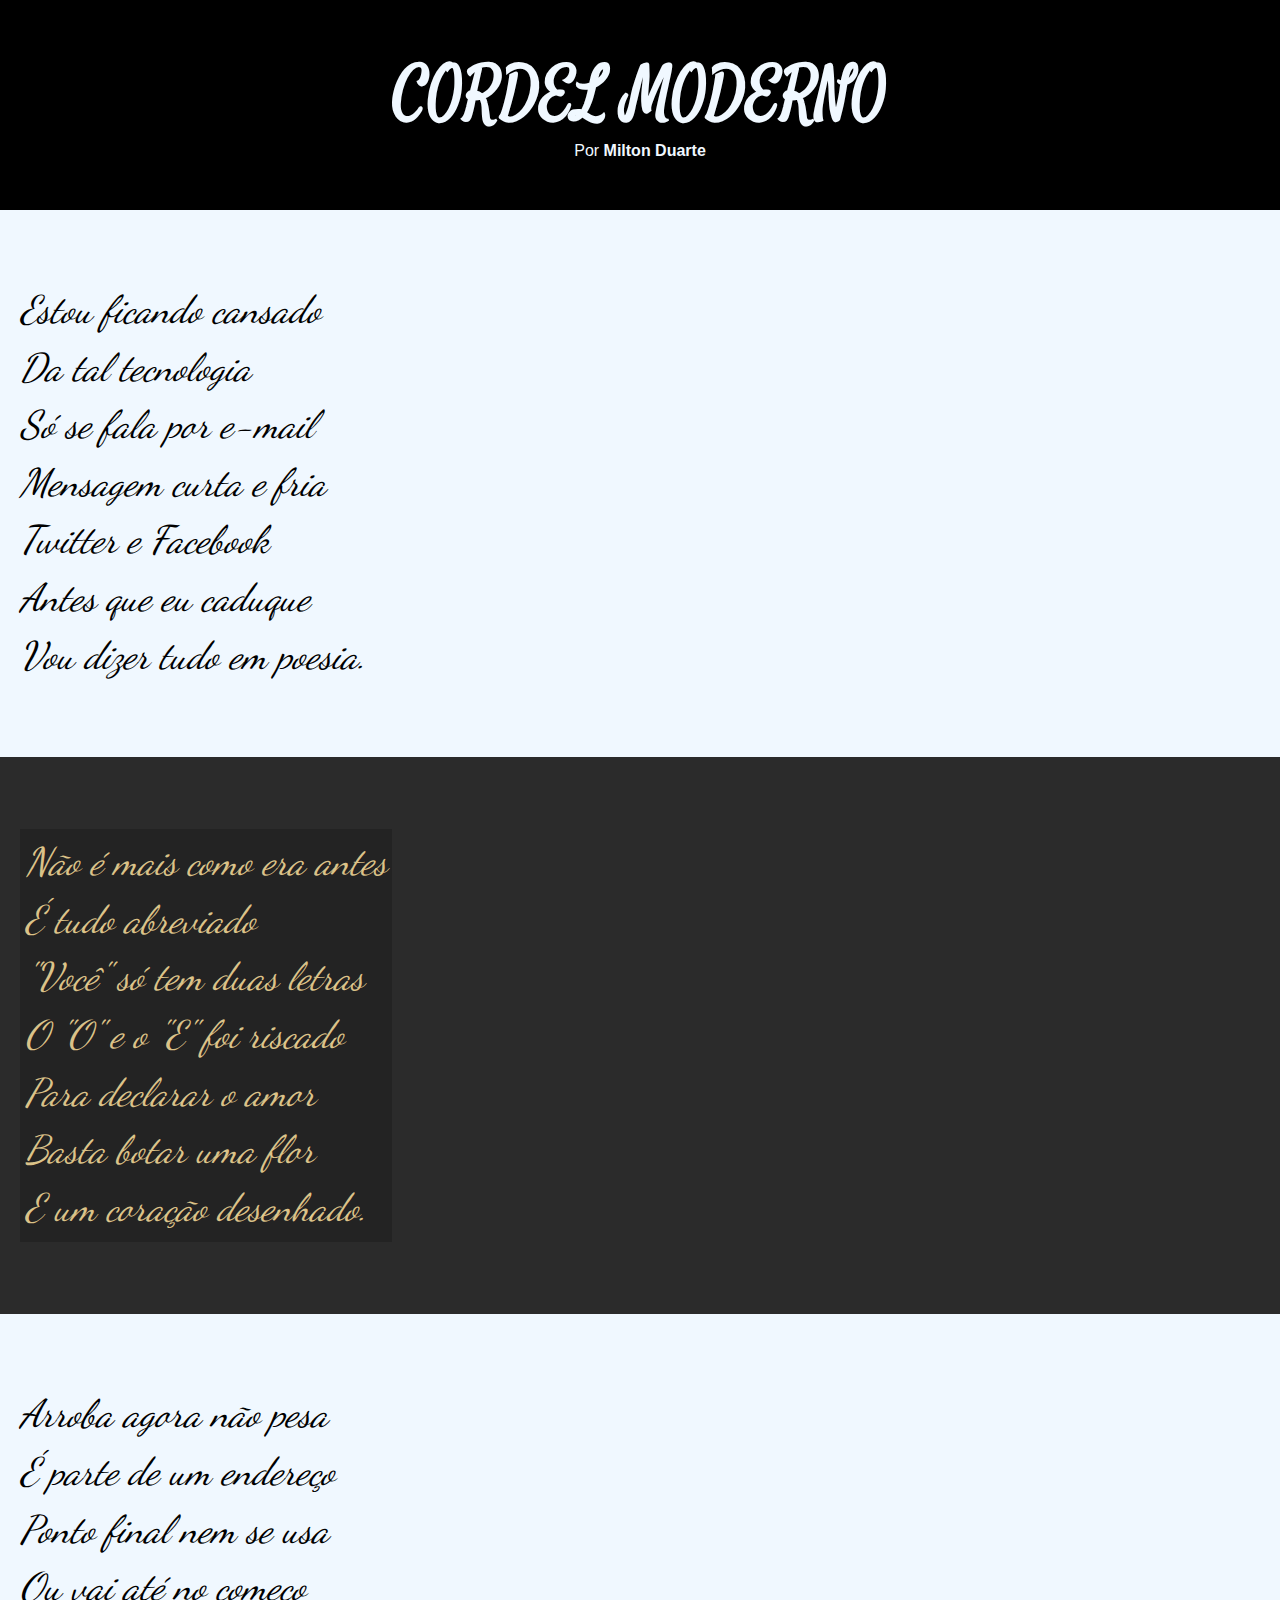
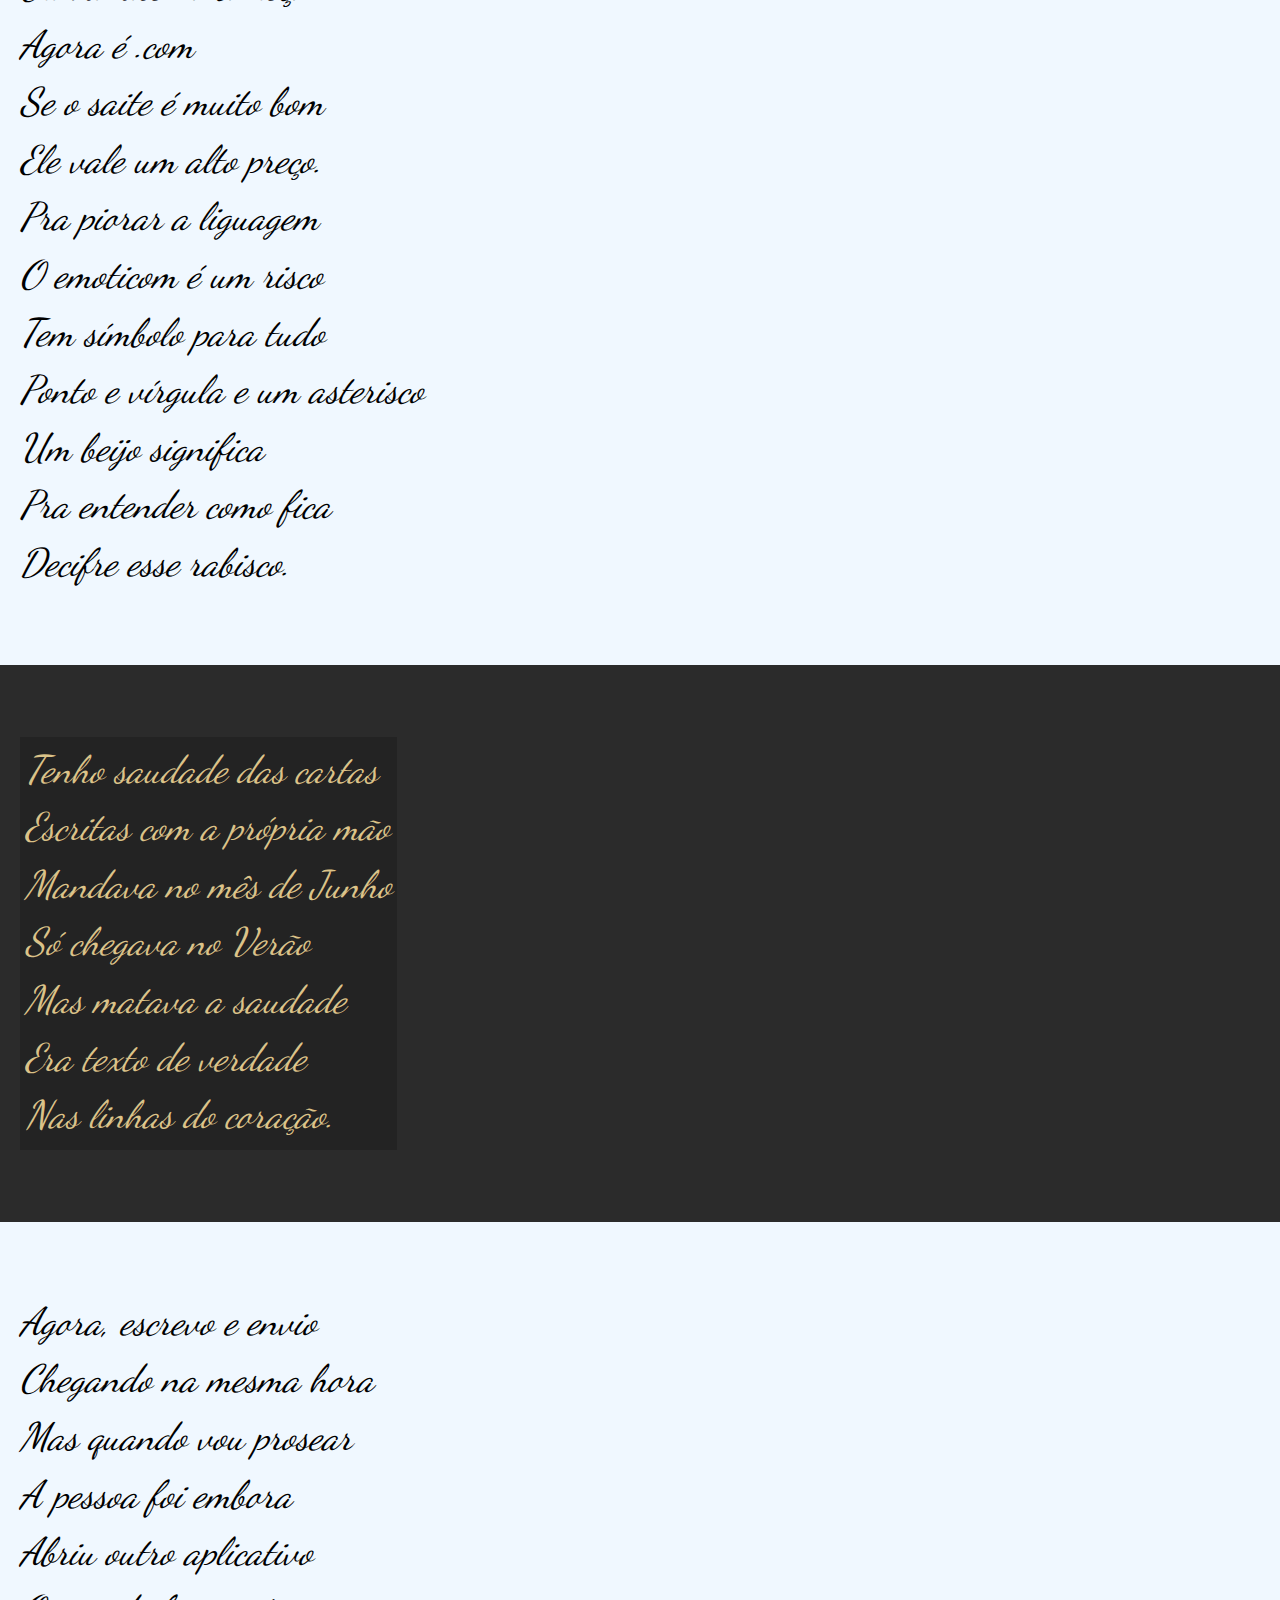
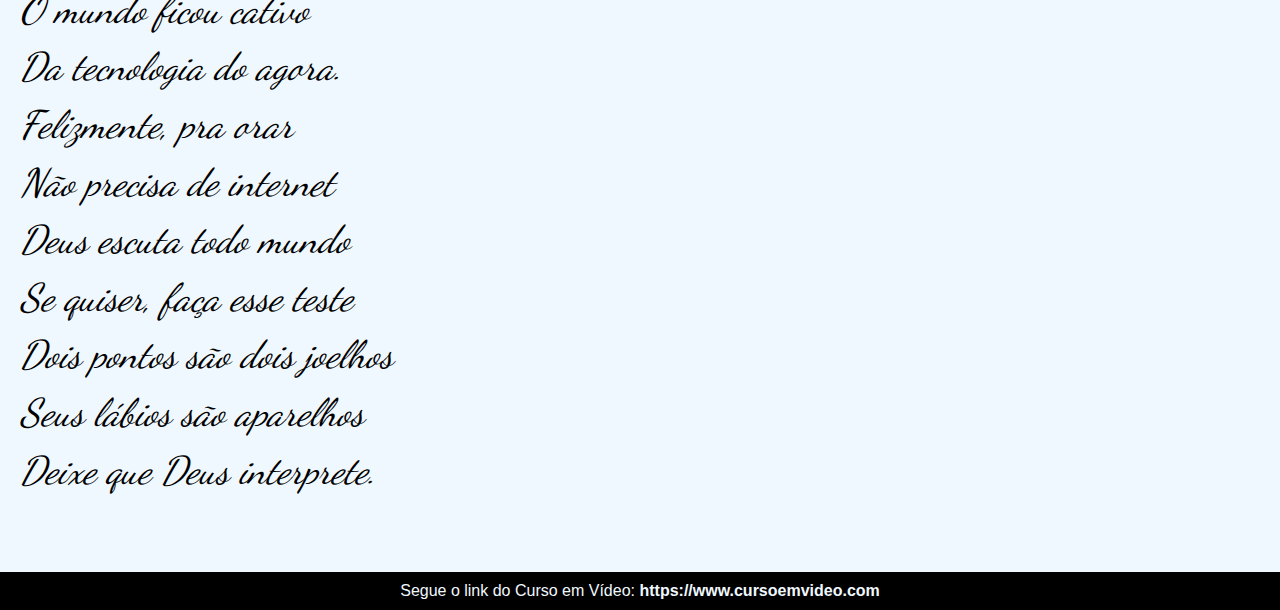
<file: desafio12fundos/index.html>
<!DOCTYPE html>
<html lang="pt-br">
<head>
    <meta charset="UTF-8">
    <meta name="viewport" content="width=device-width, initial-scale=1.0">
    <title>Cordel moderno</title>
    <link rel="stylesheet" href="estilo/style.css">
</head>
<body>
    <header>
        <h1>
            CORDEL MODERNO
        </h1>
        <p>
            Por <a href="https://www.recantodasletras.com.br/poesias/3186743" target="_blank"> Milton Duarte</a>
        </p>
    </header>
    <!--
        Podemos clicar na primeira linha de cada frase segurando ALT e depois em todas as linhas pra adicionar varias tags "br" ao mesmo tempo
    -->
    <section class="normal">
        <p>
            Estou ficando cansado<br>
            Da tal tecnologia<br>
            Só se fala por e-mail<br>
            Mensagem curta e fria<br>
            Twitter e Facebook<br>
            Antes que eu caduque<br>
            Vou dizer tudo em poesia.<br>
        </p>
    </section>

    <section class="imagem">
        <p>
            Não é mais como era antes<br>
            É tudo abreviado<br>
            "Você" só tem duas letras<br>
            O "O" e o "E" foi riscado<br>
            Para declarar o amor<br>
            Basta botar uma flor<br>
            E um coração desenhado.<br>
        </p>
    </section>

    <section class="normal">
        <p>
            Arroba agora não pesa<br>
            É parte de um endereço<br>
            Ponto final nem se usa<br>
            Ou vai até no começo<br>
            Agora é .com<br>
            Se o saite é muito bom<br>
            Ele vale um alto preço.<br>
        </p>

        <p>
            Pra piorar a liguagem<br>
            O emoticom é um risco<br>
            Tem símbolo para tudo<br>
            Ponto e vírgula e um asterisco<br>
            Um beijo significa<br>
            Pra entender como fica<br>
            Decifre esse rabisco.<br>
        </p>
    </section>

    <section class="imagem">
        <p>
            Tenho saudade das cartas<br>
            Escritas com a própria mão<br>
            Mandava no mês de Junho<br>
            Só chegava no Verão<br>
            Mas matava a saudade<br>
            Era texto de verdade<br>
            Nas linhas do coração.<br>
        </p>
    </section>

    <section class="normal">
        <p>
            Agora, escrevo e envio<br>
            Chegando na mesma hora<br>
            Mas quando vou prosear<br>
            A pessoa foi embora<br>
            Abriu outro aplicativo<br>
            O mundo ficou cativo<br>
            Da tecnologia do agora.<br>
        </p>
        
        <p>
            Felizmente, pra orar<br>
            Não precisa de internet<br>
            Deus escuta todo mundo<br>
            Se quiser, faça esse teste<br>
            Dois pontos são dois joelhos<br>
            Seus lábios são aparelhos<br>
            Deixe que Deus interprete.<br>
        </p>
    </section>

    <footer>        
        <p>Segue o link do Curso em Vídeo: <a href="https://www.cursoemvideo.com" target="_blank">https://www.cursoemvideo.com</a> </p>
    </footer>
    
</body>
</html>
</file>
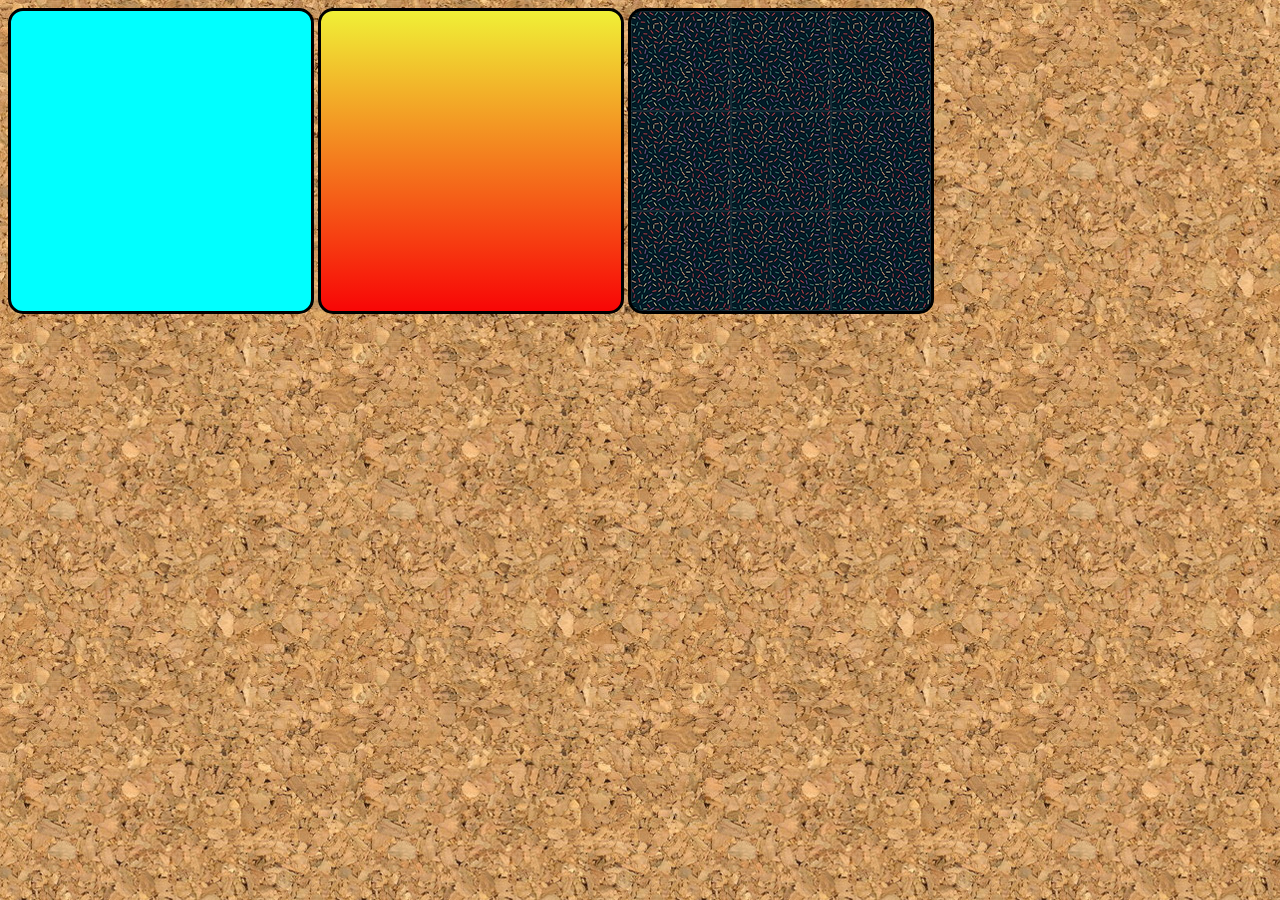
<file: ex22/fundo001.html>
<!DOCTYPE html>
<html lang="pt-br">
<head>
    <meta charset="UTF-8">
    <meta http-equiv="X-UA-Compatible" content="IE=edge">
    <meta name="viewport" content="width=device-width, initial-scale=1.0">
    <title>Imagem de fundo</title>
    <style>
        body{
            background-image: url('img/wallpaper001.jpg');
        }
        div.quadrado{
            display: inline-block;
            border: 3px solid black;
            border-radius: 15px;
            background-color: darkgray;
            width: 300px;
            height: 300px;
        }
        div#q1 {
            background-color: aqua;
        }
        div#q2 {
            background-image: linear-gradient(to bottom, rgb(240, 240, 54) , rgb(248, 6, 6));
        }
        div#q3 {
            background-image: url('img/pattern001.png');
        }
    </style>
</head>
<body>
    <div class="quadrado" id="q1">

    </div>
    <div class="quadrado" id="q2">

    </div>
    <div class="quadrado" id="q3">

    </div>
</body>
</html>
</file>
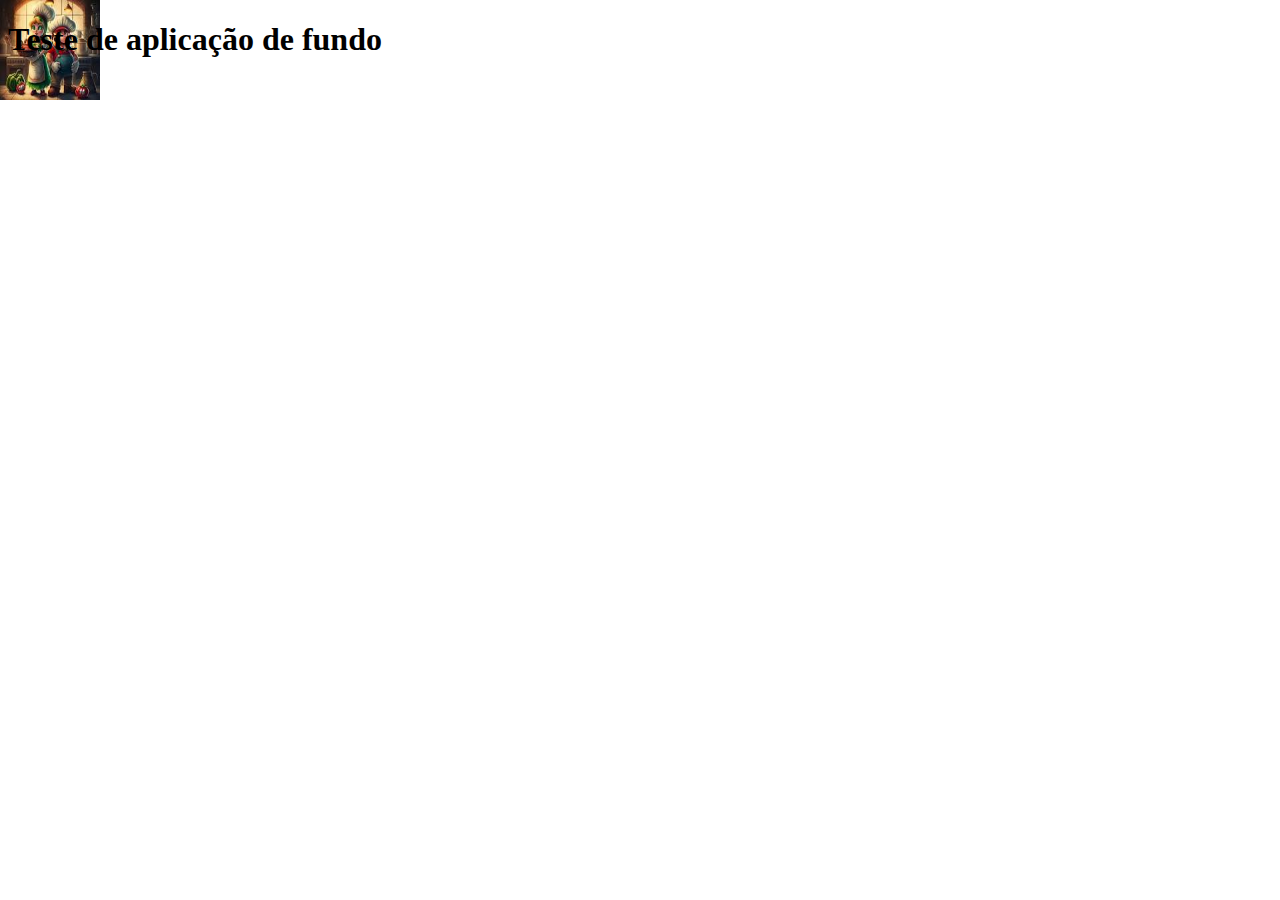
<file: ex22/fundo002.html>
<!DOCTYPE html>
<html lang="pt-br">
<head>
    <meta charset="UTF-8">
    <meta http-equiv="X-UA-Compatible" content="IE=edge">
    <meta name="viewport" content="width=device-width, initial-scale=1.0">
    <title>personalização do fundo</title>
    <style>
        body {
            background-image: url('[data-uri]');
        background-size: 100px 100px;
        background-repeat: no-repeat;
        }
    </style>
</head>
<body>
    <h1>
        Teste de aplicação de fundo
    </h1>
</body>
</html>
</file>
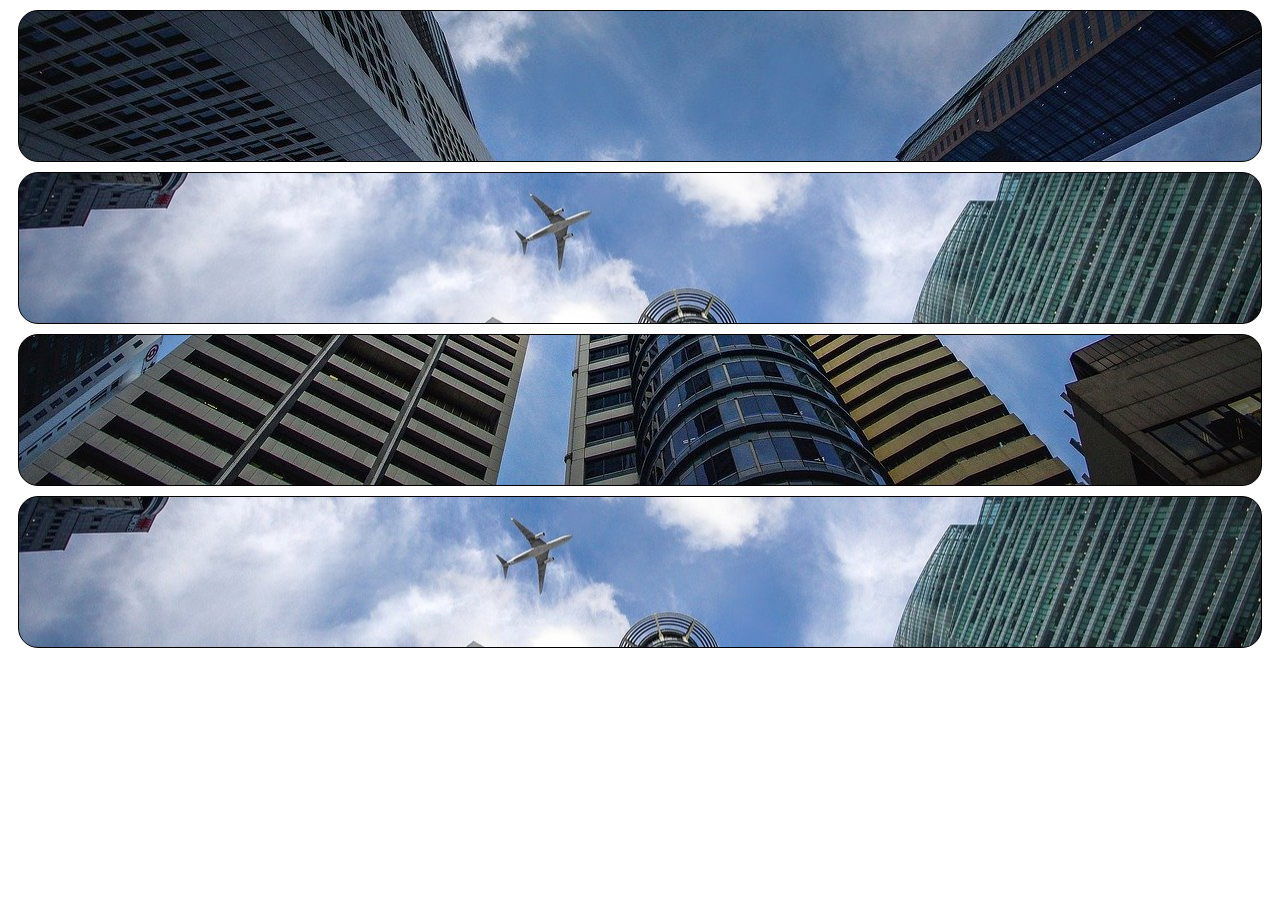
<file: ex22/fundo003.html>
<!DOCTYPE html>
<html lang="pt-br">
<head>
    <meta charset="UTF-8">
    <meta http-equiv="X-UA-Compatible" content="IE=edge">
    <meta name="viewport" content="width=device-width, initial-scale=1.0">
    <title>Document</title>
    <style>
        div.bloco{
            background-image: url('img/wallpaper002.jpg');
            height: 150px;
            border: 1px solid black;
            border-radius: 20px;
            margin: 10px;
        }
        div#q1{
            background-position: left top;
        }
        div#q2{
            background-position: left center;
        }
        div#q3{
            background-position: right bottom;
        }
        div#q4{
            background-position: center center;
        }
        </style>
</head>
<body>
    <div class="bloco" id="q1">
        
    </div>
    <div class="bloco" id="q2">
        
    </div>
    <div class="bloco" id="q3">
        
    </div>
    <div class="bloco" id="q4">
        
    </div>
    </body>
</html>
</file>
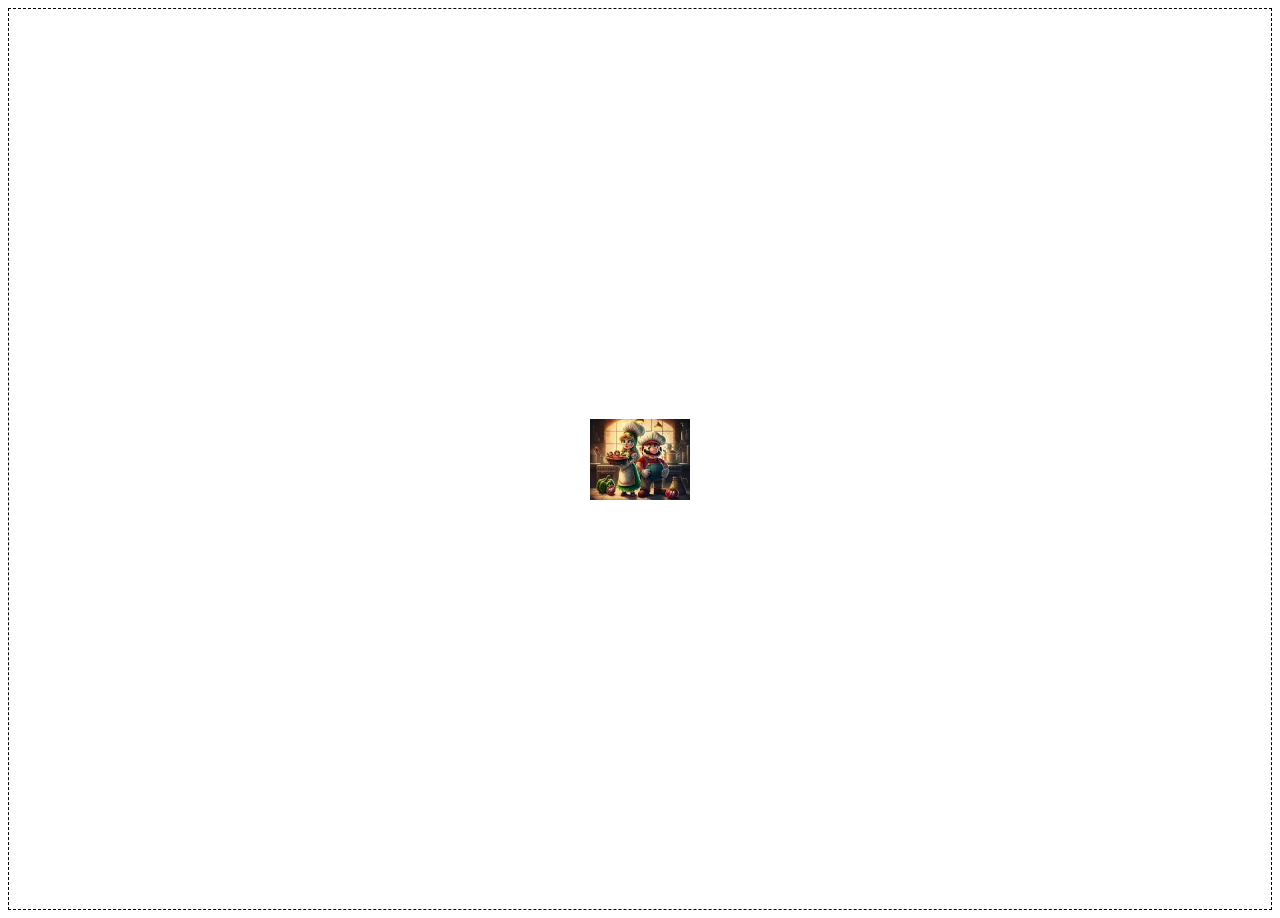
<file: ex22/fundo004.html>
<!DOCTYPE html>
<html lang="pt-br">
<head>
    <meta charset="UTF-8">
    <meta http-equiv="X-UA-Compatible" content="IE=edge">
    <meta name="viewport" content="width=device-width, initial-scale=1.0">
    <title>Posicionamento</title>
    <style>
        body{
            height: 100vh;
            border: 1px dashed black;
            background-position: center center;
            background-size: 100px;
            background-repeat: no-repeat;
            background-image: url('[data-uri]');
        }
    </style>
</head>
<body>
    
</body>
</html>
</file>
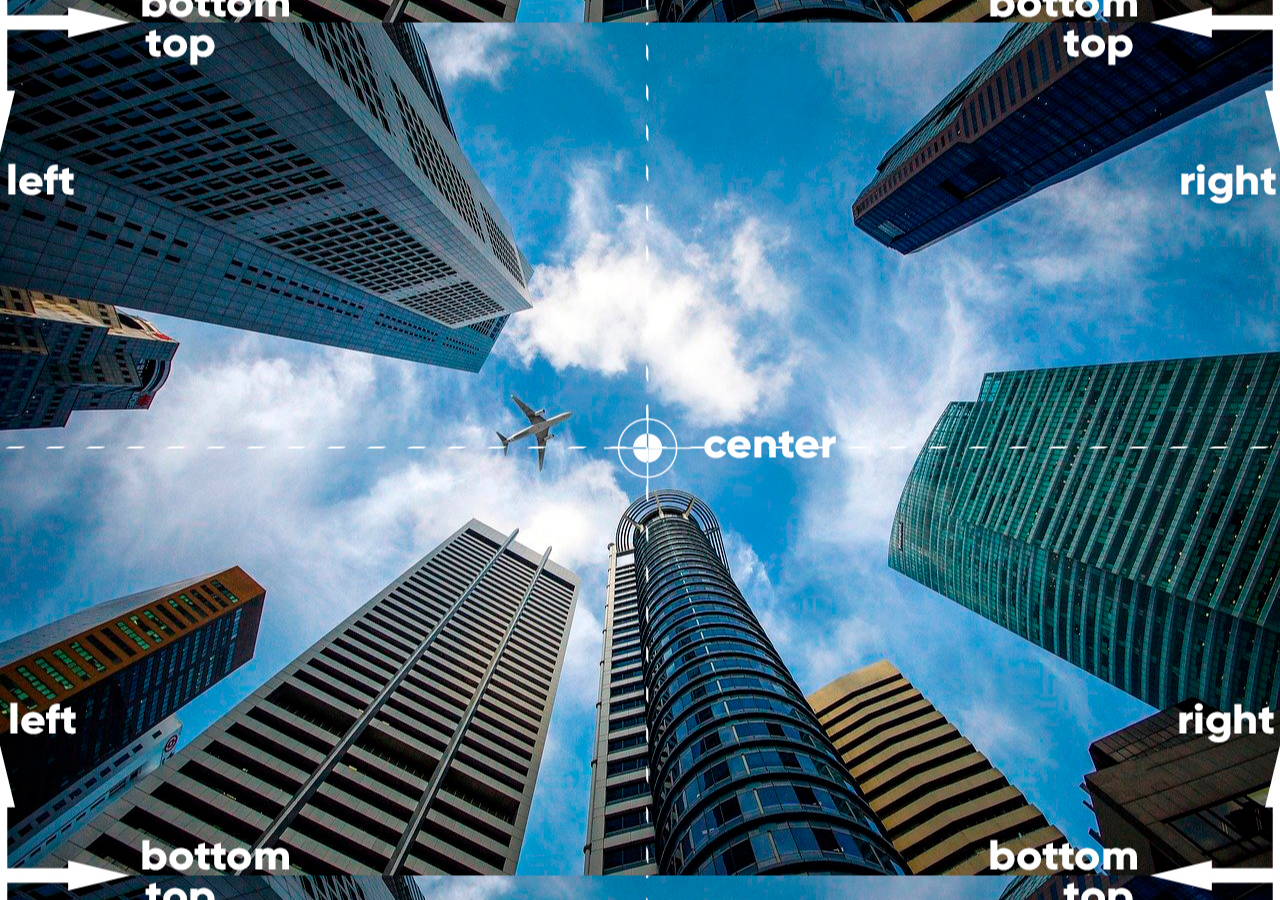
<file: ex22/fundo005.html>
<!DOCTYPE html>
<html lang="pt-br">
<head>
    <meta charset="UTF-8">
    <meta http-equiv="X-UA-Compatible" content="IE=edge">
    <meta name="viewport" content="width=device-width, initial-scale=1.0">
    <title>Posicionamento</title>
    <style>
        body{
            height: 98vh;
            background-image: url('img/wallpaper003.jpg');
            background-position: center center;
        }
    </style>
</head>
<body>
    
</body>
</html>
</file>
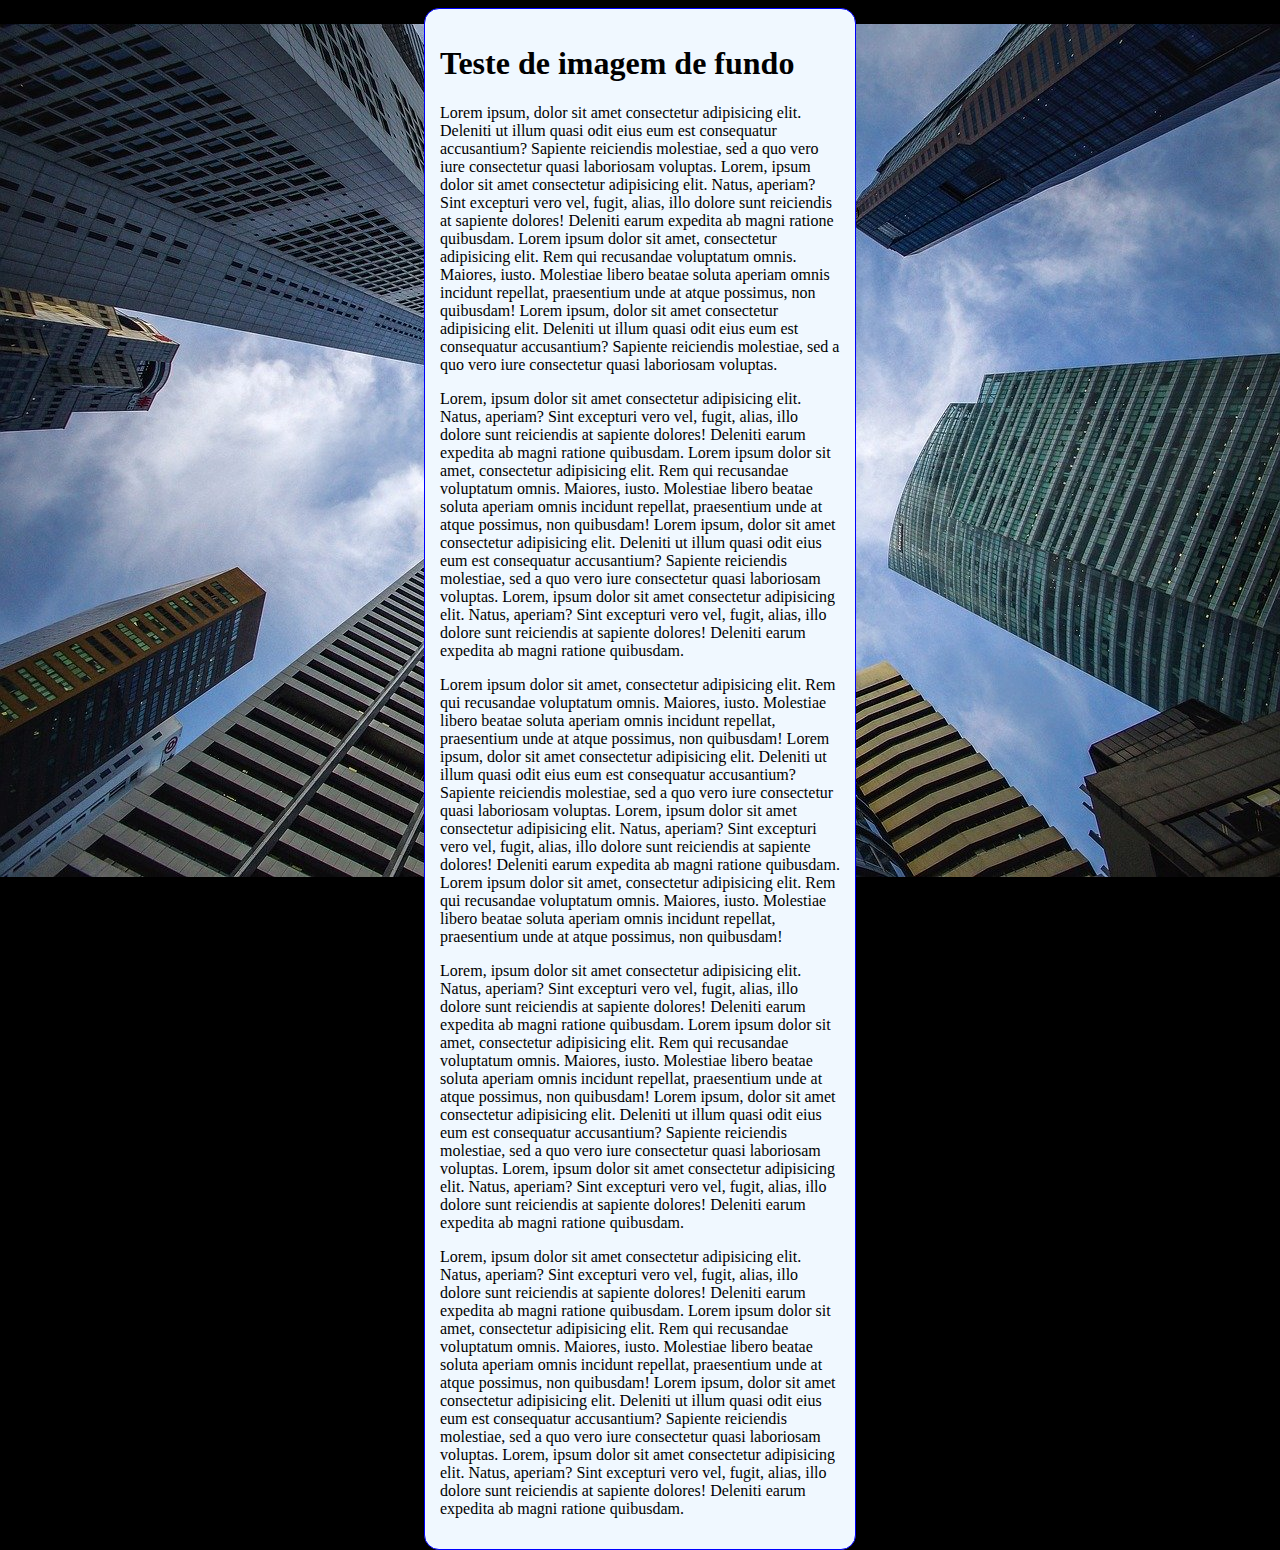
<file: ex22/fundo006.html>
<!DOCTYPE html>
<html lang="pt-br">
<head>
    <meta charset="UTF-8">
    <meta name="viewport" content="width=device-width, initial-scale=1.0">
    <title>Fundo fixo de tela</title>
    <style>
        body{
            
            height: 100vh;
            background-size: cover;
            /*
            background-color: black;
            background-image: url('img/wallpaper002.jpg');
            background-position: center center;
            background-repeat: no-repeat;
                        background-attachment: fixed;
            
        shorthand - background color > image > position > repeat > ([size]"esse ainda não rola") > attachment
            */
            background: black url('img/wallpaper002.jpg') center center no-repeat fixed;
        }      
        main{
            background-color: aliceblue;
            max-width: 400px;
            padding: 15px;
            margin: auto;
            border: 1px solid blue;
            border-radius: 15px;
        }
    </style>
</head>
<body>
    <main>
        <h1>Teste de imagem de fundo</h1>
        <p>
            Lorem ipsum, dolor sit amet consectetur adipisicing elit. Deleniti ut illum quasi odit eius eum est consequatur accusantium? Sapiente reiciendis molestiae, sed a quo vero iure consectetur quasi laboriosam voluptas.
            Lorem, ipsum dolor sit amet consectetur adipisicing elit. Natus, aperiam? Sint excepturi vero vel, fugit, alias, illo dolore sunt reiciendis at sapiente dolores! Deleniti earum expedita ab magni ratione quibusdam.
            Lorem ipsum dolor sit amet, consectetur adipisicing elit. Rem qui recusandae voluptatum omnis. Maiores, iusto. Molestiae libero beatae soluta aperiam omnis incidunt repellat, praesentium unde at atque possimus, non quibusdam!
            Lorem ipsum, dolor sit amet consectetur adipisicing elit. Deleniti ut illum quasi odit eius eum est consequatur accusantium? Sapiente reiciendis molestiae, sed a quo vero iure consectetur quasi laboriosam voluptas.</p>
            <p>
            Lorem, ipsum dolor sit amet consectetur adipisicing elit. Natus, aperiam? Sint excepturi vero vel, fugit, alias, illo dolore sunt reiciendis at sapiente dolores! Deleniti earum expedita ab magni ratione quibusdam.
            Lorem ipsum dolor sit amet, consectetur adipisicing elit. Rem qui recusandae voluptatum omnis. Maiores, iusto. Molestiae libero beatae soluta aperiam omnis incidunt repellat, praesentium unde at atque possimus, non quibusdam!
            Lorem ipsum, dolor sit amet consectetur adipisicing elit. Deleniti ut illum quasi odit eius eum est consequatur accusantium? Sapiente reiciendis molestiae, sed a quo vero iure consectetur quasi laboriosam voluptas.
            Lorem, ipsum dolor sit amet consectetur adipisicing elit. Natus, aperiam? Sint excepturi vero vel, fugit, alias, illo dolore sunt reiciendis at sapiente dolores! Deleniti earum expedita ab magni ratione quibusdam.
            </p>
            <p>
            Lorem ipsum dolor sit amet, consectetur adipisicing elit. Rem qui recusandae voluptatum omnis. Maiores, iusto. Molestiae libero beatae soluta aperiam omnis incidunt repellat, praesentium unde at atque possimus, non quibusdam!
            Lorem ipsum, dolor sit amet consectetur adipisicing elit. Deleniti ut illum quasi odit eius eum est consequatur accusantium? Sapiente reiciendis molestiae, sed a quo vero iure consectetur quasi laboriosam voluptas.
            Lorem, ipsum dolor sit amet consectetur adipisicing elit. Natus, aperiam? Sint excepturi vero vel, fugit, alias, illo dolore sunt reiciendis at sapiente dolores! Deleniti earum expedita ab magni ratione quibusdam.
            Lorem ipsum dolor sit amet, consectetur adipisicing elit. Rem qui recusandae voluptatum omnis. Maiores, iusto. Molestiae libero beatae soluta aperiam omnis incidunt repellat, praesentium unde at atque possimus, non quibusdam!
            </p>
            <p>
                Lorem, ipsum dolor sit amet consectetur adipisicing elit. Natus, aperiam? Sint excepturi vero vel, fugit, alias, illo dolore sunt reiciendis at sapiente dolores! Deleniti earum expedita ab magni ratione quibusdam.
                Lorem ipsum dolor sit amet, consectetur adipisicing elit. Rem qui recusandae voluptatum omnis. Maiores, iusto. Molestiae libero beatae soluta aperiam omnis incidunt repellat, praesentium unde at atque possimus, non quibusdam!
                Lorem ipsum, dolor sit amet consectetur adipisicing elit. Deleniti ut illum quasi odit eius eum est consequatur accusantium? Sapiente reiciendis molestiae, sed a quo vero iure consectetur quasi laboriosam voluptas.
                Lorem, ipsum dolor sit amet consectetur adipisicing elit. Natus, aperiam? Sint excepturi vero vel, fugit, alias, illo dolore sunt reiciendis at sapiente dolores! Deleniti earum expedita ab magni ratione quibusdam.
                </p>
                <p>
                    Lorem, ipsum dolor sit amet consectetur adipisicing elit. Natus, aperiam? Sint excepturi vero vel, fugit, alias, illo dolore sunt reiciendis at sapiente dolores! Deleniti earum expedita ab magni ratione quibusdam.
                    Lorem ipsum dolor sit amet, consectetur adipisicing elit. Rem qui recusandae voluptatum omnis. Maiores, iusto. Molestiae libero beatae soluta aperiam omnis incidunt repellat, praesentium unde at atque possimus, non quibusdam!
                    Lorem ipsum, dolor sit amet consectetur adipisicing elit. Deleniti ut illum quasi odit eius eum est consequatur accusantium? Sapiente reiciendis molestiae, sed a quo vero iure consectetur quasi laboriosam voluptas.
                    Lorem, ipsum dolor sit amet consectetur adipisicing elit. Natus, aperiam? Sint excepturi vero vel, fugit, alias, illo dolore sunt reiciendis at sapiente dolores! Deleniti earum expedita ab magni ratione quibusdam.
                    </p>
    </main>
    
</body>
</html>
</file>
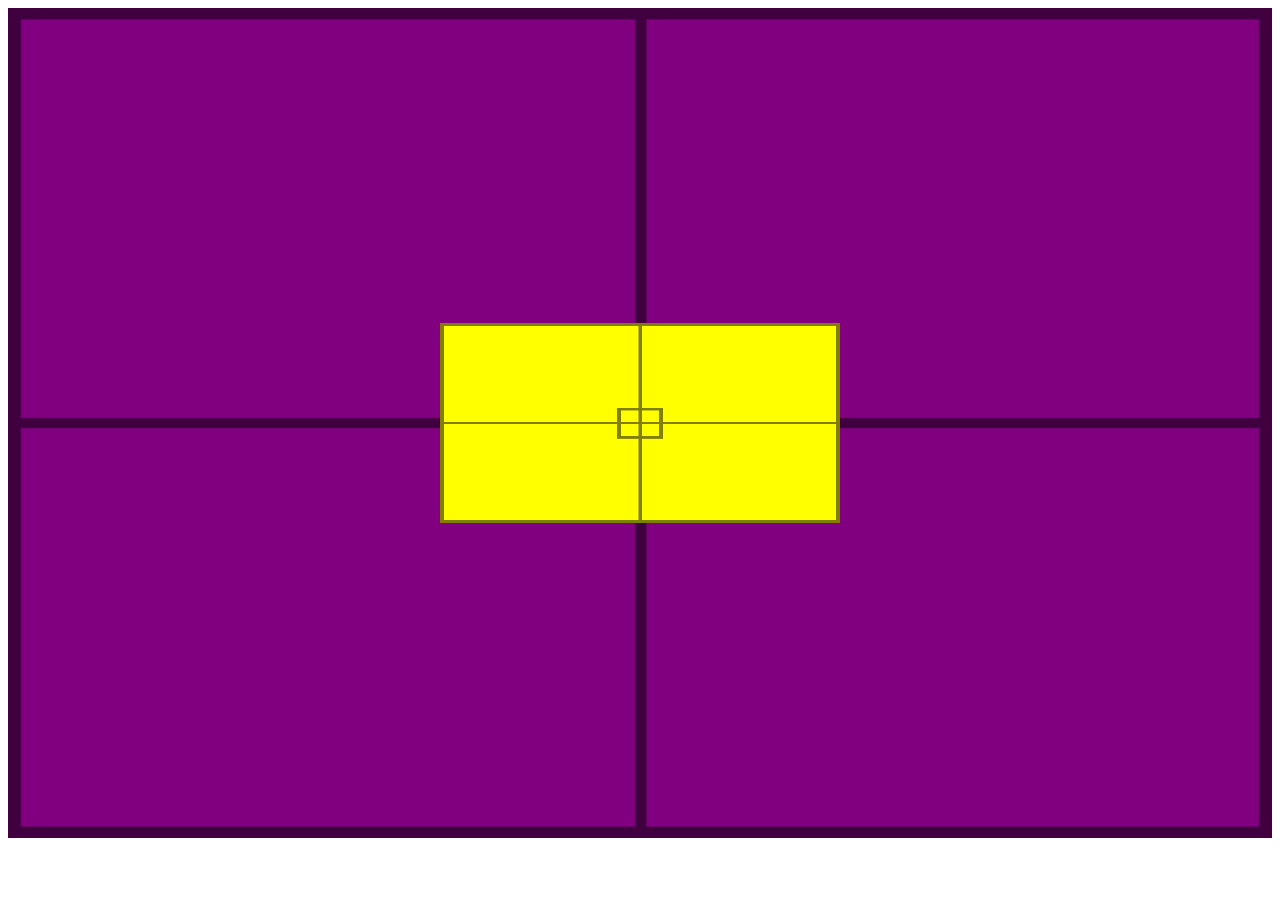
<file: ex22/fundo007.html>
<!DOCTYPE html>
<html lang="pt-br">
<head>
    <meta charset="UTF-8">
    <meta name="viewport" content="width=device-width, initial-scale=1.0">
    <title>Alinhamento vertical</title>
    <style>
        #container{
            background-image: url('img/target001.png');
            background-size: 100% 100%;

            position: relative;
            height: 90vh;
            padding: 10px;
            background-color: purple;
        }
        /*
        margin : somente para alinhamento horizontal!!!!
        */
        #conteudo{
            background-image: url('img/target001.png');
            background-size: 100% 100%;

            width: 400px;
            height: 200px;
            background-color: yellow;
            position: absolute; 
            /*margin: auto;*/
            
            left: 50%;
            top: 50%;

            transform: translate(-50%, -50%) ;
        }
    </style>
</head>
<body>
    <section id="container">
        <article id="conteudo">

        </article>
    </section>
</body>
</html>
</file>
<file: desafio12fundos/estilo/style.css>
@charset "UTF-8";
@import url('https://fonts.googleapis.com/css2?family=Dancing+Script:wght@700&display=swap');
@import url('https://fonts.googleapis.com/css2?family=Satisfy&display=swap');
/*
Não esquecer de usar configuração global no CSS como logo abaixo (ex: *{ margin 0px }).
*/
:root{
    --font1: Verdana, Geneva, Tahoma, sans-serif;
    --font2:'Dancing Script', cursive; 
    --font3:'Satisfy', cursive; 
}
*{
    margin: 0px;
    padding: 0px;
}
html, body{
    min-height: 100vh;
    background-color: darkgray;
    font-family: var(--font1);
}
header{
    background-color: black;
    color: aliceblue;
    text-align: center;
    }
header>h1{
    padding-top: 50px;
    font-variant: small-caps;
    font-family: var(--font3);
    font-size: 5vw;
}
header>p{
    padding-bottom: 50px;
}
header a, footer a{
    color: aliceblue;
    text-decoration: none;
    font-weight: bolder;
}
header a:hover, footer a:hover{
    text-decoration: underline;
}
section{
    padding-top: 8vh;
    padding-bottom: 8vh;
    padding-left: 20px;
    line-height: 1.5em;
    font-style: oblique;
    font-family: var(--font2);
    font-size: 3vw;
}
section.normal{
    background-color: aliceblue;
    color: black;
}
section.imagem{
    background-color: rgba(0, 0, 0, 0.746);
    color: rgba(245, 218, 152, 0.878);
}
section.imagem>p{
    display: inline-block;
    padding: 5px;
    background-color: rgba(0, 0, 0, 0.164);
}
footer{
    background-color: black;
    text-align: center;
    color: aliceblue;
    padding: 10px;
}
</file>
